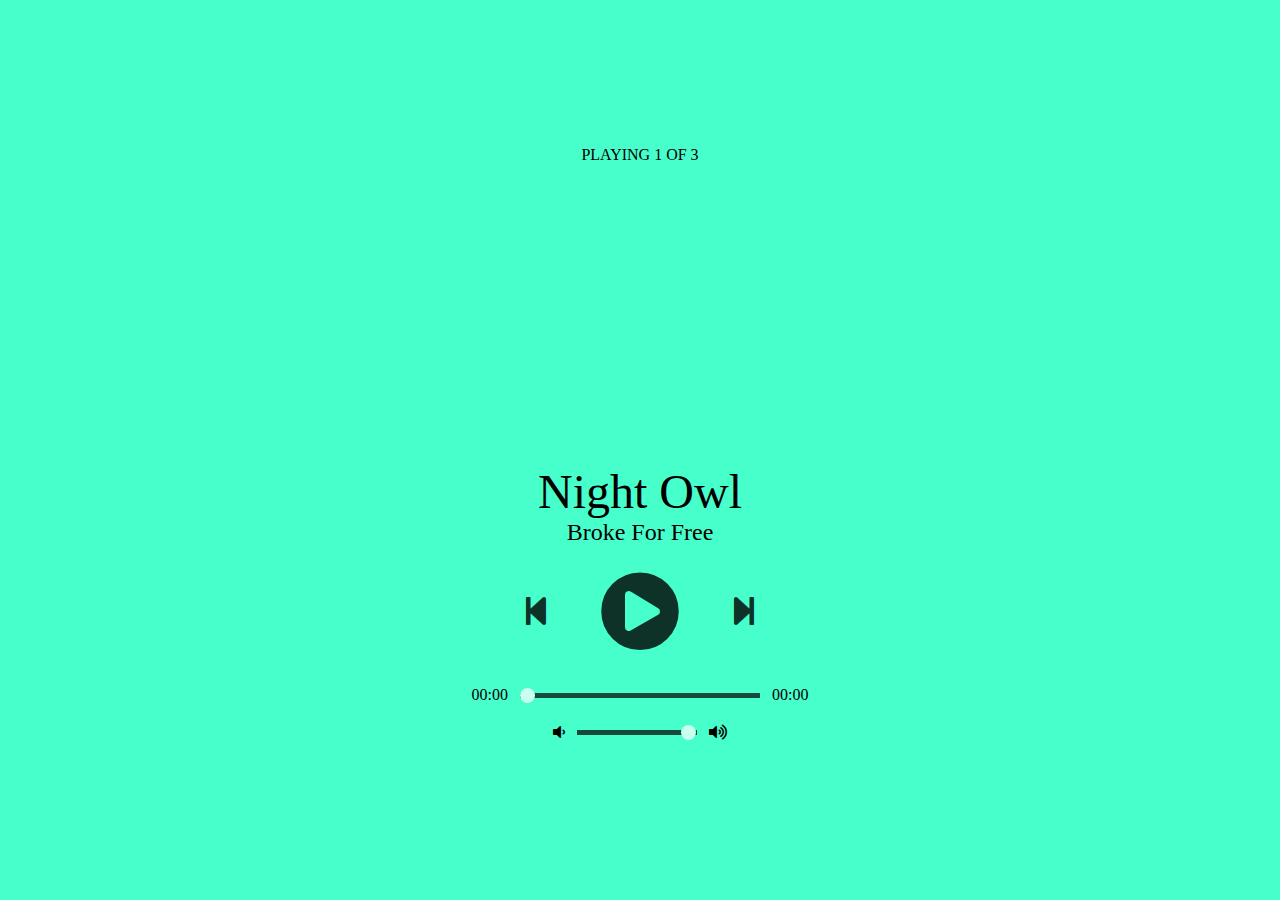
<file: index.html>
<!DOCTYPE html> 
<html lang="en"> 
<head> 
<title>Simple Music Player</title> 
<!-- Load FontAwesome icons -->
<link rel="stylesheet"
		href= 
"https://cdnjs.cloudflare.com/ajax/libs/font-awesome/5.13.0/css/all.min.css"> 

<!-- Load the custom CSS style file -->
<link rel="stylesheet" type="text/css" href="./css/style.css"> 
</head> 
<body> 
<div class="player"> 

	<!-- Define the section for displaying details -->
	<div class="details"> 
	<div class="now-playing">PLAYING x OF y</div> 
	<div class="track-art"></div> 
	<div class="track-name">Track Name</div> 
	<div class="track-artist">Track Artist</div> 
	</div> 

	<!-- Define the section for displaying track buttons -->
	<div class="buttons"> 
	<div class="prev-track" onclick="prevTrack()"> 
		<i class="fa fa-step-backward fa-2x"></i> 
	</div> 
	<div class="playpause-track" onclick="playpauseTrack()"> 
		<i class="fa fa-play-circle fa-5x"></i> 
	</div> 
	<div class="next-track" onclick="nextTrack()"> 
		<i class="fa fa-step-forward fa-2x"></i> 
	</div> 
	</div> 

	<!-- Define the section for displaying the seek slider-->
	<div class="slider_container"> 
	<div class="current-time">00:00</div> 
	<input type="range" min="1" max="100"
		value="0" class="seek_slider" onchange="seekTo()"> 
	<div class="total-duration">00:00</div> 
	</div> 

	<!-- Define the section for displaying the volume slider-->
	<div class="slider_container"> 
	<i class="fa fa-volume-down"></i> 
	<input type="range" min="1" max="100"
		value="99" class="volume_slider" onchange="setVolume()"> 
	<i class="fa fa-volume-up"></i> 
	</div> 
</div> 

<!-- Load the main script for the player -->
<script src="./js/player.js"></script> 
</body> 
</html>
</file>
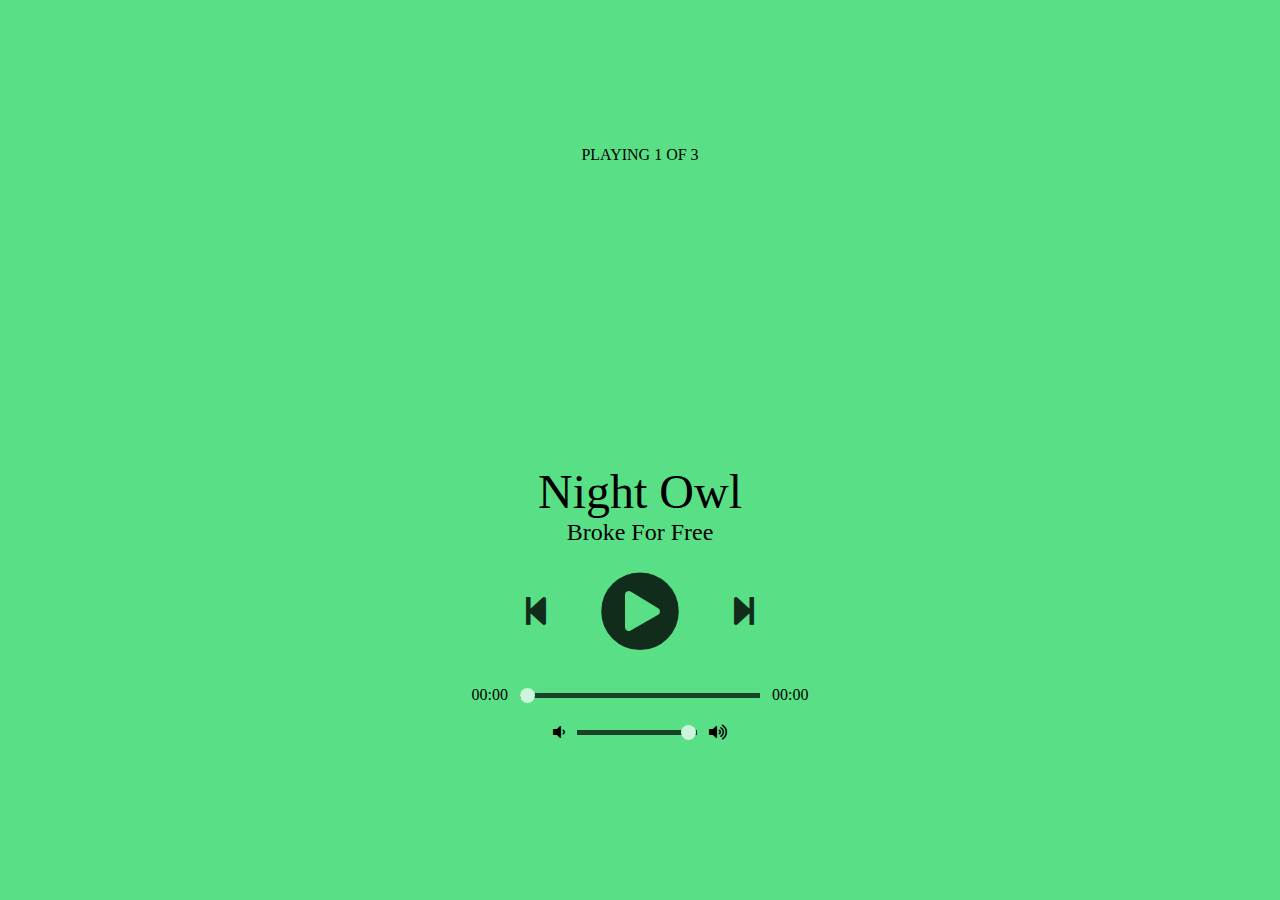
<file: html/player.html>
<!DOCTYPE html> 
<html lang="en"> 
<head> 
<title>Simple Music Player</title> 
<!-- Load FontAwesome icons -->
<link rel="stylesheet"
		href= 
"https://cdnjs.cloudflare.com/ajax/libs/font-awesome/5.13.0/css/all.min.css"> 

<!-- Load the custom CSS style file -->
<link rel="stylesheet" type="text/css" href="../css/style.css"> 
</head> 
<body> 
<div class="player"> 

	<!-- Define the section for displaying details -->
	<div class="details"> 
	<div class="now-playing">PLAYING x OF y</div> 
	<div class="track-art"></div> 
	<div class="track-name">Track Name</div> 
	<div class="track-artist">Track Artist</div> 
	</div> 

	<!-- Define the section for displaying track buttons -->
	<div class="buttons"> 
	<div class="prev-track" onclick="prevTrack()"> 
		<i class="fa fa-step-backward fa-2x"></i> 
	</div> 
	<div class="playpause-track" onclick="playpauseTrack()"> 
		<i class="fa fa-play-circle fa-5x"></i> 
	</div> 
	<div class="next-track" onclick="nextTrack()"> 
		<i class="fa fa-step-forward fa-2x"></i> 
	</div> 
	</div> 

	<!-- Define the section for displaying the seek slider-->
	<div class="slider_container"> 
	<div class="current-time">00:00</div> 
	<input type="range" min="1" max="100"
		value="0" class="seek_slider" onchange="seekTo()"> 
	<div class="total-duration">00:00</div> 
	</div> 

	<!-- Define the section for displaying the volume slider-->
	<div class="slider_container"> 
	<i class="fa fa-volume-down"></i> 
	<input type="range" min="1" max="100"
		value="99" class="volume_slider" onchange="setVolume()"> 
	<i class="fa fa-volume-up"></i> 
	</div> 
</div> 

<!-- Load the main script for the player -->
<script src="../js/player.js"></script> 
</body> 
</html>
</file>
<file: css/style.css>
body { 
background-color: lightgreen; 

/* Smoothly transition the background color */
transition: background-color .5s; 
} 

/* Using flex with the column direction to 
align items in a vertical direction */
.player { 
height: 95vh; 
display: flex; 
align-items: center; 
flex-direction: column; 
justify-content: center; 
} 

.details { 
display: flex; 
align-items: center; 
flex-direction: column; 
justify-content: center; 
margin-top: 25px; 
} 

.track-art { 
margin: 25px; 
height: 250px; 
width: 250px; 
background-image: URL( 
	"https://source.unsplash.com/Qrspubmx6kE/640x360"); 
background-size: cover; 
background-position: center; 
border-radius: 15%; 
} 

/* Changing the font sizes to suitable ones */
.now-playing { 
font-size: 1rem; 
} 

.track-name { 
font-size: 3rem; 
} 

.track-artist { 
font-size: 1.5rem; 
} 

/* Using flex with the row direction to 
align items in a horizontal direction */
.buttons { 
display: flex; 
flex-direction: row; 
align-items: center; 
} 

.playpause-track, 
.prev-track, 
.next-track { 
padding: 25px; 
opacity: 0.8; 

/* Smoothly transition the opacity */
transition: opacity .2s; 
} 

/* Change the opacity when mouse is hovered */
.playpause-track:hover, 
.prev-track:hover, 
.next-track:hover { 
opacity: 1.0; 
} 

/* Define the slider width so that it scales properly */
.slider_container { 
width: 75%; 
max-width: 400px; 
display: flex; 
justify-content: center; 
align-items: center; 
} 

/* Modify the appearance of the slider */
.seek_slider, .volume_slider { 
-webkit-appearance: none; 
-moz-appearance: none; 
appearance: none; 
height: 5px; 
background: black; 
opacity: 0.7; 
-webkit-transition: .2s; 
transition: opacity .2s; 
} 

/* Modify the appearance of the slider thumb */
.seek_slider::-webkit-slider-thumb, 
.volume_slider::-webkit-slider-thumb { 
-webkit-appearance: none; 
-moz-appearance: none; 
appearance: none; 
width: 15px; 
height: 15px; 
background: white; 
cursor: pointer; 
border-radius: 50%; 
} 

/* Change the opacity when mouse is hovered */
.seek_slider:hover, 
.volume_slider:hover { 
opacity: 1.0; 
} 

.seek_slider { 
width: 60%; 
} 

.volume_slider { 
width: 30%; 
} 

.current-time, 
.total-duration { 
padding: 10px; 
} 

i.fa-volume-down, 
i.fa-volume-up { 
padding: 10px; 
} 

/* Change the mouse cursor to a pointer 
when hovered over */
i.fa-play-circle, 
i.fa-pause-circle, 
i.fa-step-forward, 
i.fa-step-backward { 
cursor: pointer; 
}
</file>
